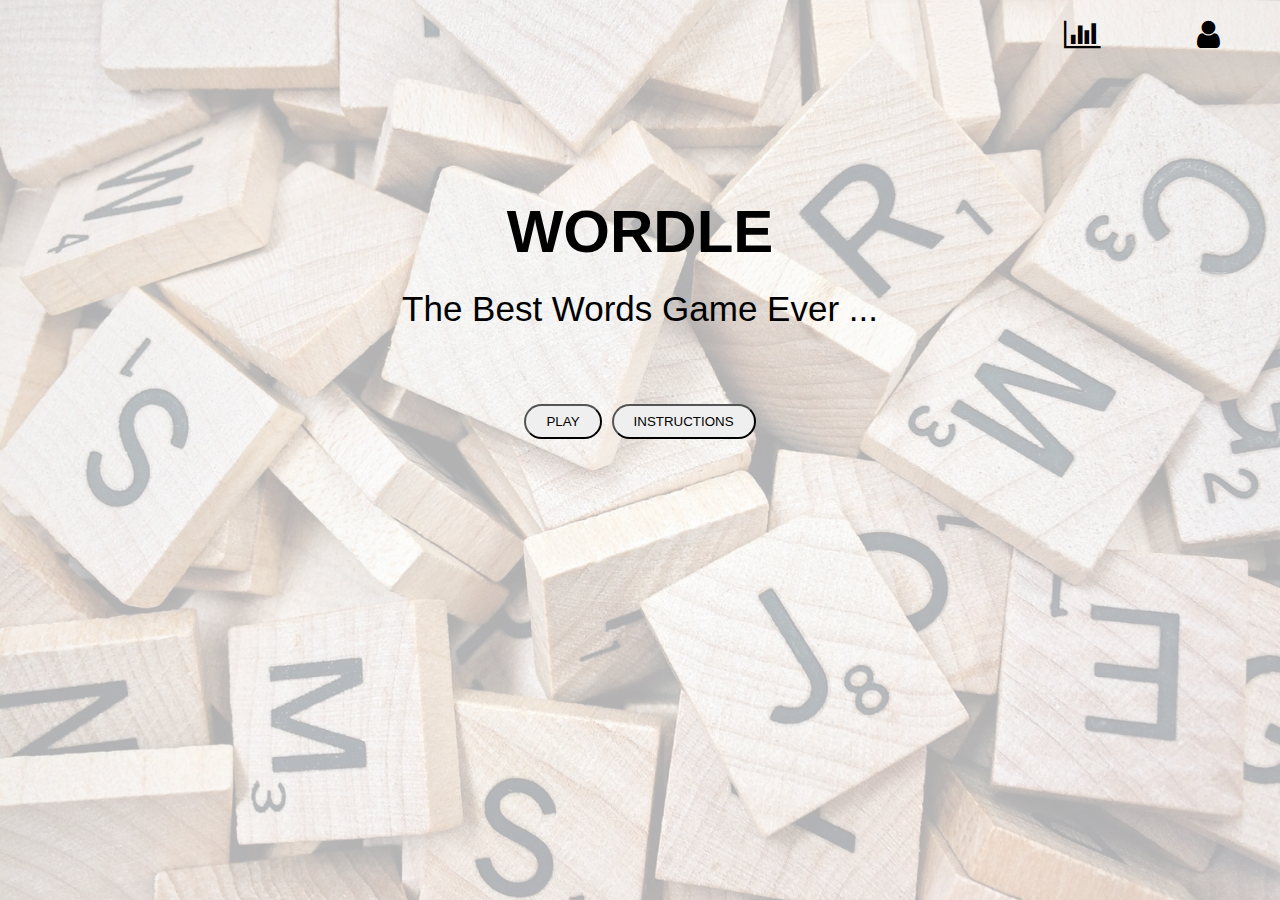
<file: index.html>
<!DOCTYPE html>
<html lang="en">

<head>
    <meta charset="UTF-8">
    <meta http-equiv="X-UA-Compatible" content="IE=edge">
    <meta name="viewport" content="width=device-width, initial-scale=1">
    <link rel="stylesheet" href="https://cdnjs.cloudflare.com/ajax/libs/font-awesome/4.7.0/css/font-awesome.min.css">
    <title>Wordle Clone</title>
    <link rel="stylesheet" href="style.css">
</head>

<body>
    <nav class="navbar">
        <i class="fa fa-bar-chart" aria-hidden="true"></i>
        <i class="fa fa-user" aria-hidden="true"></i>
    </nav>
    <div class="content">
        <h1>WORDLE</h1>
        <h4>The Best Words Game Ever ...</h4>
    </div>
    <div class="buttons">
        <button class="btn1"><a href="index2.html">PLAY</a></button>
        <BUTTON class="btn2"><a href="instruction.html">INSTRUCTIONS</a></BUTTON>
    </div>
</body>

</html>
</file>
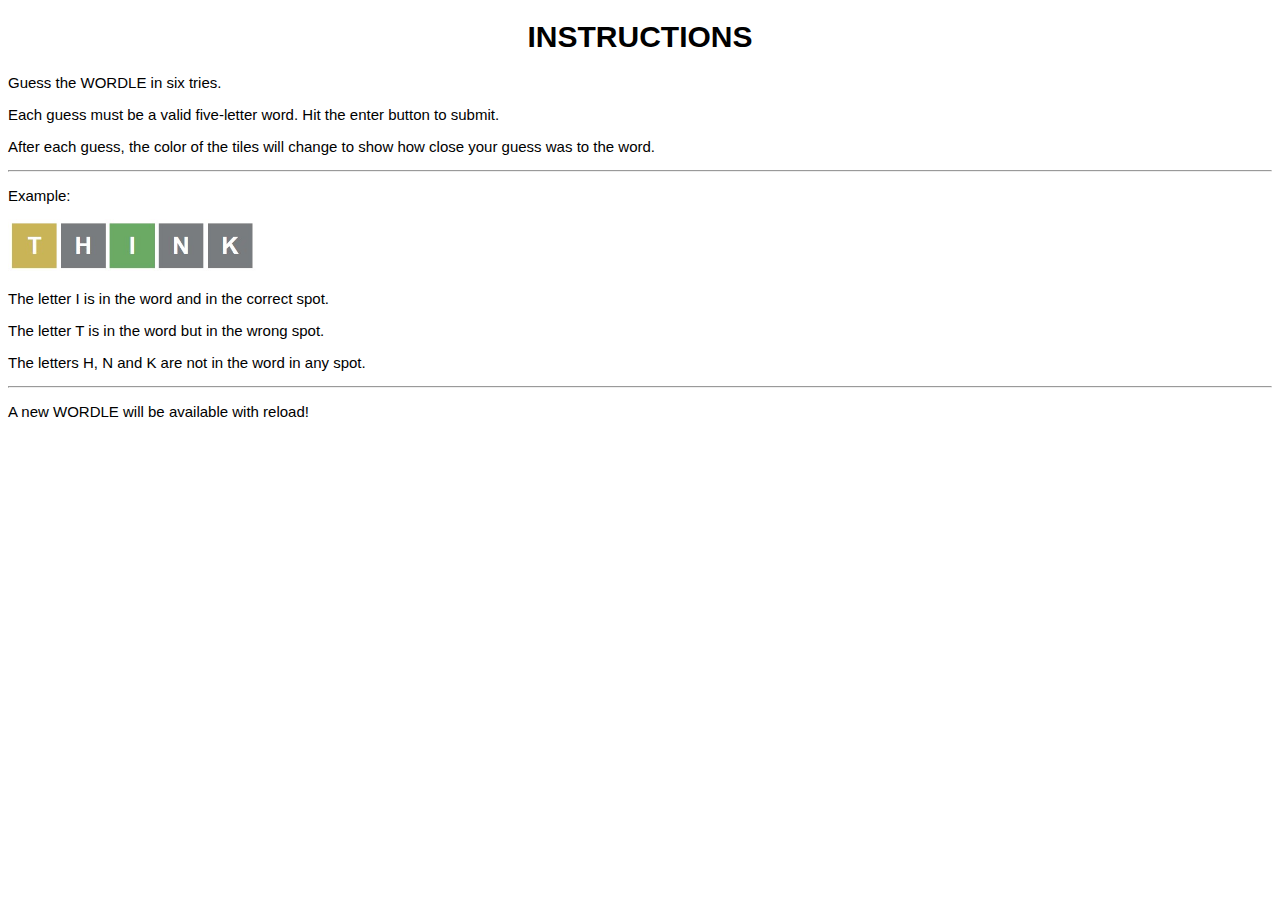
<file: index3.html>
<!DOCTYPE html>
<html lang="en">
<head>
    <meta charset="UTF-8">
    <meta http-equiv="X-UA-Compatible" content="IE=edge">
    <meta name="viewport" content="width=device-width, initial-scale=1.0">
    <link rel="stylesheet" href="style3.css">
    <title>Wordle Clone</title>
</head>
<body>
    <div class="contents">
    <h1>INSTRUCTIONS</h1>
    <p>Guess the <b> WORDLE </b>in six tries.</p>
    <p>Each guess must be a valid five-letter word. Hit the enter button to submit.</p>    
    <p>After each guess, the color of the tiles will change to show how close your guess was to the word.</p>
    <hr>
    <p><b>Example:</b></p>
    <img src="2.jpg" alt=""width="250px">
    <p>The letter I is in the word and in the correct spot.</p>

    <p>The letter T is in the word but in the wrong spot.</p>

    <p>The letters H, N and K are not in the word in any spot.</p>
    <hr>
    <p><b>A new WORDLE will be available with reload!</b></p>
</div>

    <script src="script.js"></script>
</body>
</html>
</file>
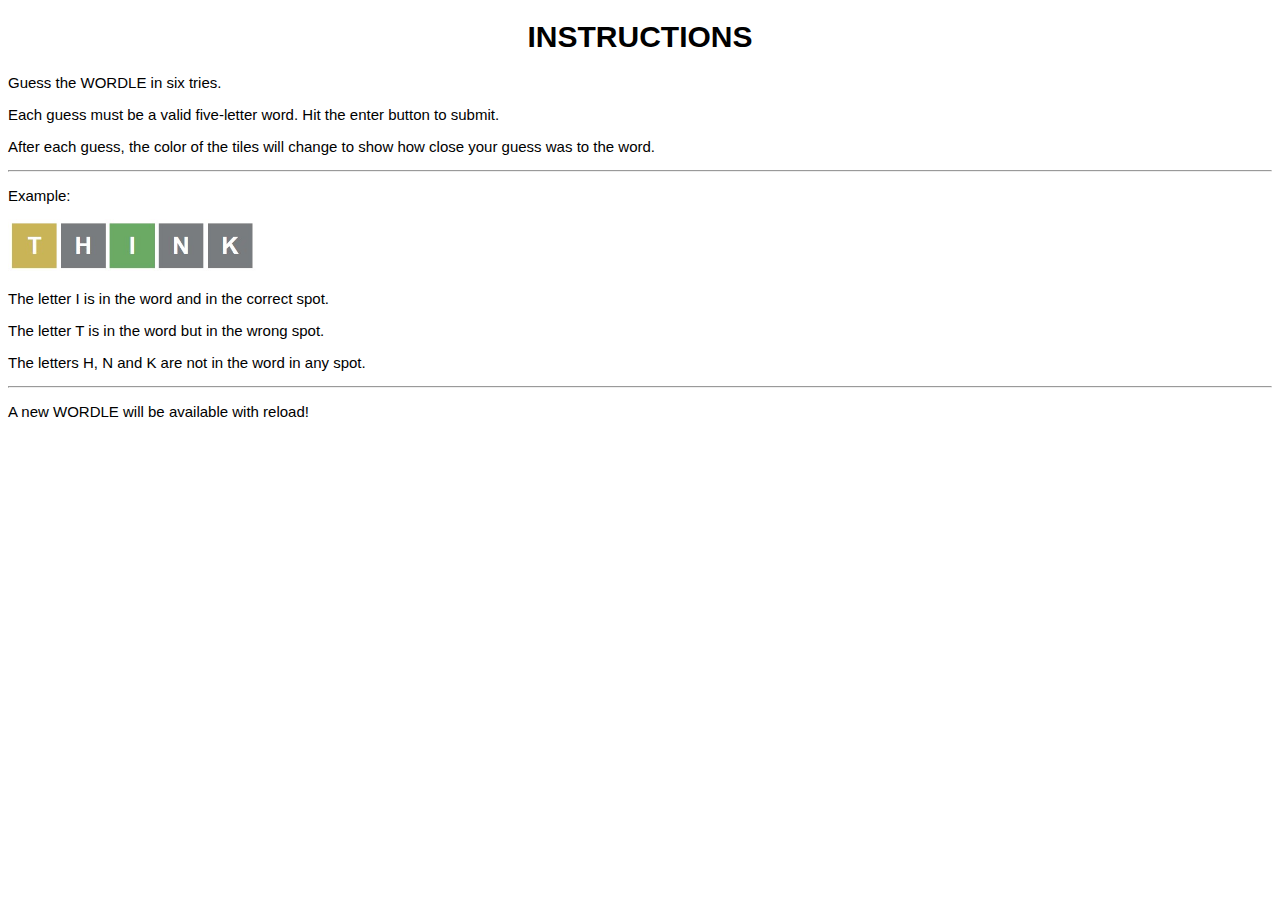
<file: instruction.html>
<!DOCTYPE html>
<html lang="en">
<head>
    <meta charset="UTF-8">
    <meta http-equiv="X-UA-Compatible" content="IE=edge">
    <meta name="viewport" content="width=device-width, initial-scale=1.0">
    <link rel="stylesheet" href="instruction.css">
    <title>Wordle Clone</title>
</head>
<body>
    <div class="contents">
    <h1>INSTRUCTIONS</h1>
    <p>Guess the <b> WORDLE </b>in six tries.</p>
    <p>Each guess must be a valid five-letter word. Hit the enter button to submit.</p>    
    <p>After each guess, the color of the tiles will change to show how close your guess was to the word.</p>
    <hr>
    <p><b>Example:</b></p>
    <img src="2.jpg" alt=""width="250px">
    <p>The letter I is in the word and in the correct spot.</p>

    <p>The letter T is in the word but in the wrong spot.</p>

    <p>The letters H, N and K are not in the word in any spot.</p>
    <hr>
    <p><b>A new WORDLE will be available with reload!</b></p>
</div>
</body>
</html>
</file>
<file: style.css>
* {
  box-sizing: border-box;
  font-family: Arial;
}
.navbar {
  display: flex;
  justify-content: right;
}
.content{
    display: flex;
    flex-direction: column;
    align-items: center;
    justify-content: center;
}
.content h1{
    margin-top: 2.25em;
    font-size: 60px;
    font-weight: 600;
}
.content h4{
    margin-top: -0.5em;
    margin-bottom: 2em;
    font-size: 35px;
    font-weight: 300;
}
.navbar::before{
    background: url('bg.jpg');
    background-repeat: no-repeat;
    background-size: cover;
    content: '';
    position: absolute;
    top: 0%;
    left: 0%;
    width: 100%;
    height: 100%;
    z-index: -1;
    opacity: 0.3;
}
.buttons{
    display: flex;
    align-items: center;
    justify-content: center;

}
.btn1, .btn2{
    cursor: pointer;
    border-radius: 20px;
    padding: 8px 20px;
    margin: 5px;
}
.btn1 a, .btn2 a{
    text-decoration: none;
    color: black;
}
.fa {
    margin: 0.35em 1.5em;
    font-size: 2em;
    width: 1em;
    text-align: center;
    text-decoration: none;
    border-radius: 50%;
    cursor: pointer;
  }
  
  .fa:hover {
      opacity: 0.7;
  }
</file>
<file: style3.css>
* {
    box-sizing: border-box;
    font-family: Arial;
}
  .contents h1{
    display: flex;
    flex-direction: column;
    align-items: center;
    justify-content: center;
    font-size: 30px;
    font-weight: 600;
  }
  .contents p{
    font-size: 15px;
    font-weight: 300;
}
</file>
<file: instruction.css>
* {
    box-sizing: border-box;
    font-family: Arial;
}
  .contents h1{
    display: flex;
    flex-direction: column;
    align-items: center;
    justify-content: center;
    font-size: 30px;
    font-weight: 600;
  }
  .contents p{
    font-size: 15px;
    font-weight: 300;
}
</file>
